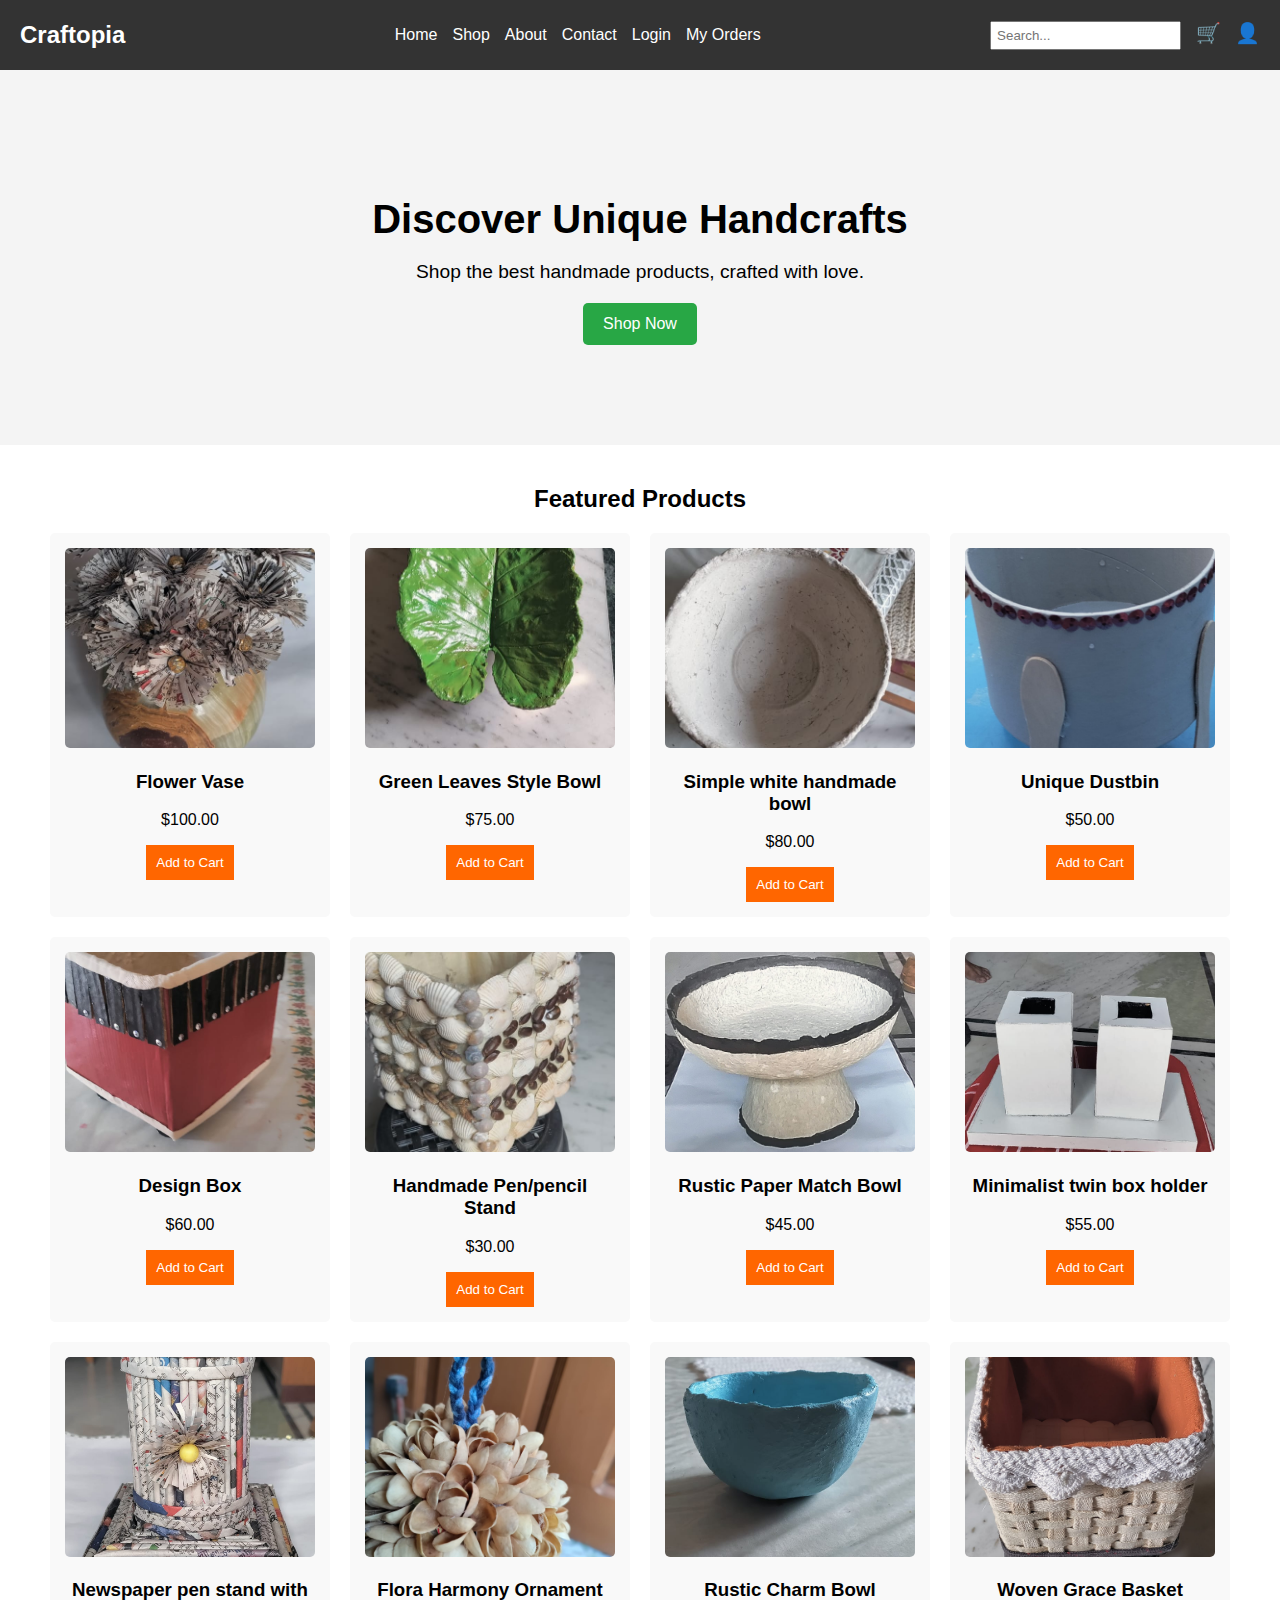
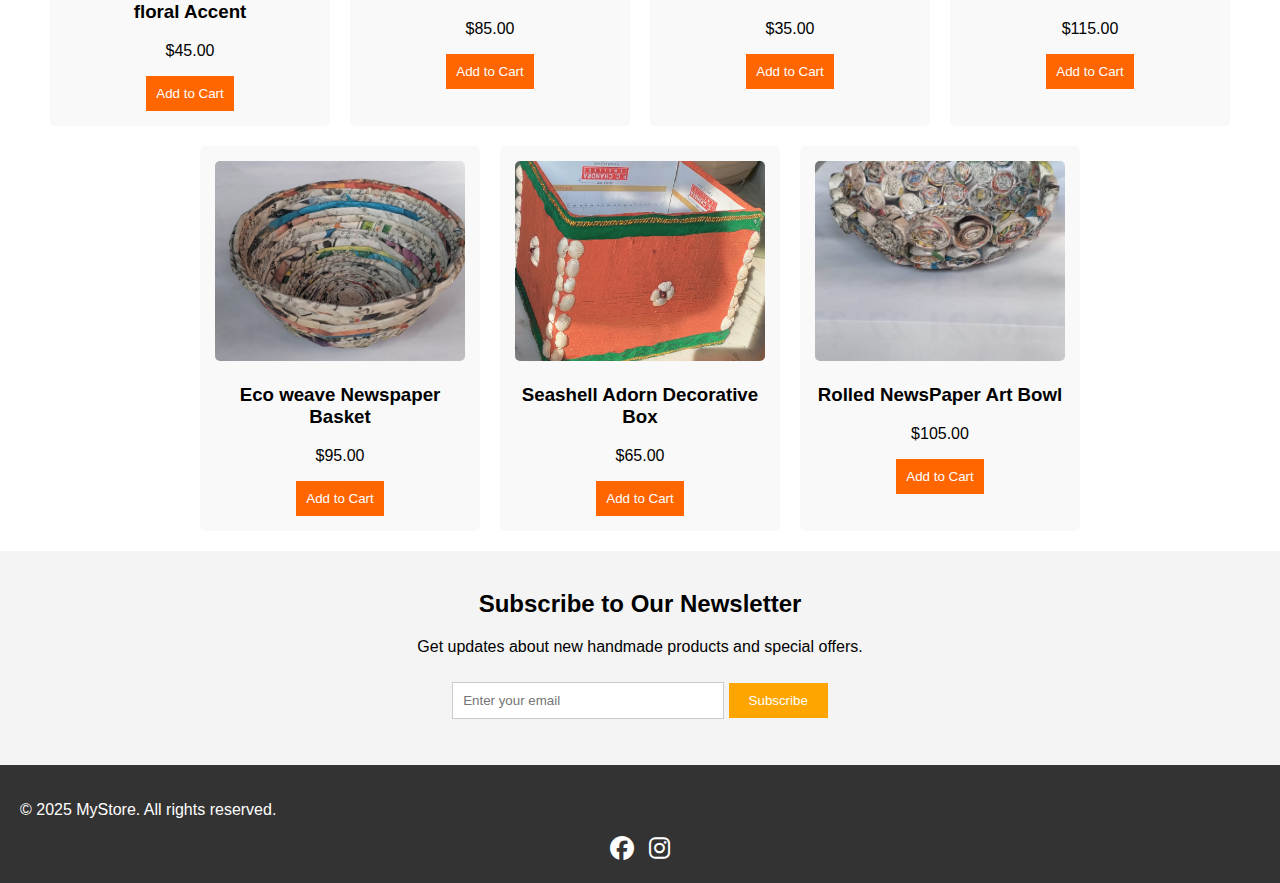
<file: index.html>
<!DOCTYPE html>
<html lang="en">
<head>
    <meta charset="UTF-8">
    <meta name="viewport" content="width=device-width, initial-scale=1.0">
    <title>My Ecommerce Store</title>
    <link rel="stylesheet" href="style.css">
    <link rel="stylesheet" href="https://cdnjs.cloudflare.com/ajax/libs/font-awesome/6.4.2/css/all.min.css">
</head>
<body>

    <!-- Navbar -->
    <header>
        <div class="logo">Craftopia</div>
        <nav>
            <ul>
                <li><a href="index.html">Home</a></li>
                <li><a href="shop.html">Shop</a></li>
                <li><a href="about.html">About</a></li>
                <li><a href="contact.html">Contact</a></li>
                <li><a href="login.html">Login</a></li>
                <li><a href="orderHistory.html">My Orders</a></li>  
               
            </ul>
        </nav>
        <div class="icons">
            <input type="text" placeholder="Search...">
            <a href="cart.html">🛒</a>

            <a href="#">👤</a>
            
        </div>
    </header>

    <!-- Hero Section -->
    <section class="hero">
        <h1>Discover Unique Handcrafts</h1>
        <p>Shop the best handmade products, crafted with love.</p>
        <button id="shopNowBtn">Shop Now</button>
    </section>

    <!-- Featured Products -->
    <section class="products">
        <h2>Featured Products</h2>
        <div class="product-grid">
            <div class="product">
                <img src="6.jpg" alt="Product 1">
                <h3>Flower Vase</h3>
                <p>$100.00</p>
                <button onclick="addToCart('Flower  Vase', 100, '6.jpg')">Add to Cart</button>
            </div>
            <div class="product">
                <img src="7.jpg" alt="Product 2">
                <h3>Green Leaves Style Bowl</h3>
                <p>$75.00</p>
                <button onclick="addToCart('Green Leaves Style Bowl', 75, '7.jpg')">Add to Cart</button>
            </div>
            <div class="product">
                <img src="5.jpg" alt="Product 3">
                <h3>Simple white handmade bowl</h3>
                <p>$80.00</p>
                <button onclick="addToCart('Simple white handmade bowl', 80, '5.jpg')">Add to Cart</button>
            </div>
            <div class="product">
                <img src="17.jpg" alt="Product 4">
                <h3>Unique Dustbin</h3>
                <p>$50.00</p>
                <button onclick="addToCart('Unique Dustbin', 50, '17.jpg')">Add to Cart</button>
            </div>
            <div class="product">
                <img src="8.jpg" alt="Product 5">
                <h3>Design Box</h3>
                <p>$60.00</p>
                <button onclick="addToCart('Design Box', 60, '8.jpg')">Add to Cart</button>
            </div>
            <div class="product">
                <img src="18.jpg" alt="Product 6">
                <h3>Handmade Pen/pencil Stand</h3>
                <p>$30.00</p>
                <button onclick="addToCart('Handmade Pen/pencil Stand', 30, '18.jpg')">Add to Cart</button>
            </div>
            <div class="product">
                <img src="4.jpg" alt="Product 7">
                <h3>Rustic Paper Match Bowl</h3>
                <p>$45.00</p>
                <button onclick="addToCart('Rustic Paper Match Bowl', 45, '4.jpg')">Add to Cart</button>
            </div>
            <div class="product">
                <img src="14.jpg" alt="Product 8">
                <h3>Minimalist twin box holder</h3>
                <p>$55.00</p>
                <button onclick="addToCart('Minimalist twin box holder', 55, '14.jpg')">Add to Cart</button>
            </div>
            <div class="product">
                <img src="20.jpg" alt="Product 9">
                <h3>Newspaper pen stand with floral Accent</h3>
                <p>$45.00</p>
                <button onclick="addToCart('Newspaper pen stand with floral Accent', 45, '20.jpg')">Add to Cart</button>
            </div>
            <div class="product">
                <img src="11.jpg" alt="Product 10">
                <h3>Flora Harmony Ornament</h3>
                <p>$85.00</p>
                <button onclick="addToCart('Flora Harmony Ornament', 85, '11.jpg')">Add to Cart</button>
            </div>
            <div class="product">
                <img src="9.jpg" alt="Product 11">
                <h3>Rustic Charm Bowl</h3>
                <p>$35.00</p>
                <button onclick="addToCart('Rustic Charm Bowl', 35, '9.jpg')">Add to Cart</button>
            </div>
            <div class="product">
                <img src="12.jpg" alt="Product 12">
                <h3>Woven Grace Basket</h3>
                <p>$115.00</p>
                <button onclick="addToCart('Woven Grace Basket', 115, '12.jpg')">Add to Cart</button>
            </div>
            <div class="product">
                <img src="3.jpg" alt="Product 13">
                <h3>Eco weave Newspaper Basket</h3>
                <p>$95.00</p>
                <button onclick="addToCart('Eco weave Newspaper Basket', 95, '3.jpg')">Add to Cart</button>
            </div>
            <div class="product">
                <img src="13.jpg" alt="Product 14">
                <h3>Seashell Adorn Decorative Box</h3>
                <p>$65.00</p>
                <button onclick="addToCart('Seashell Adorn Decorative Box', 65, '13.jpg')">Add to Cart</button>
            </div>
            <div class="product">
                <img src="16.jpg" alt="Product 15">
                <h3>Rolled NewsPaper Art Bowl</h3>
                <p>$105.00</p>
                <button onclick="addToCart('Rolled NewsPaper Art Bowl', 105, '16.jpg')">Add to Cart</button>
            </div>
        </div>
    </section>
    <section class="newsletter">
        <h2>Subscribe to Our Newsletter</h2>
        <p>Get updates about new handmade products and special offers.</p>
        <form id="newsletterForm">
            <input type="email" id="emailInput" placeholder="Enter your email" required>
            <button type="submit">Subscribe</button>
        </form>
        <p id="message"></p>
    </section>

    <!-- Footer -->
    <footer>
        <p>© 2025 MyStore. All rights reserved.</p>
        <div class="social-links">
            <a href="https://www.facebook.com/share/16KoaYuewS/"><i class="fa-brands fa-facebook"></i></a>
            <a href="https://www.instagram.com/craftopia_1534?igsh=MWppeWh1eHVlMzZzbw=="><i class="fa-brands fa-instagram"></i></a>
            
        </div>
    </footer>

    <script src="script.js"></script>
</body>
</html>
</file>
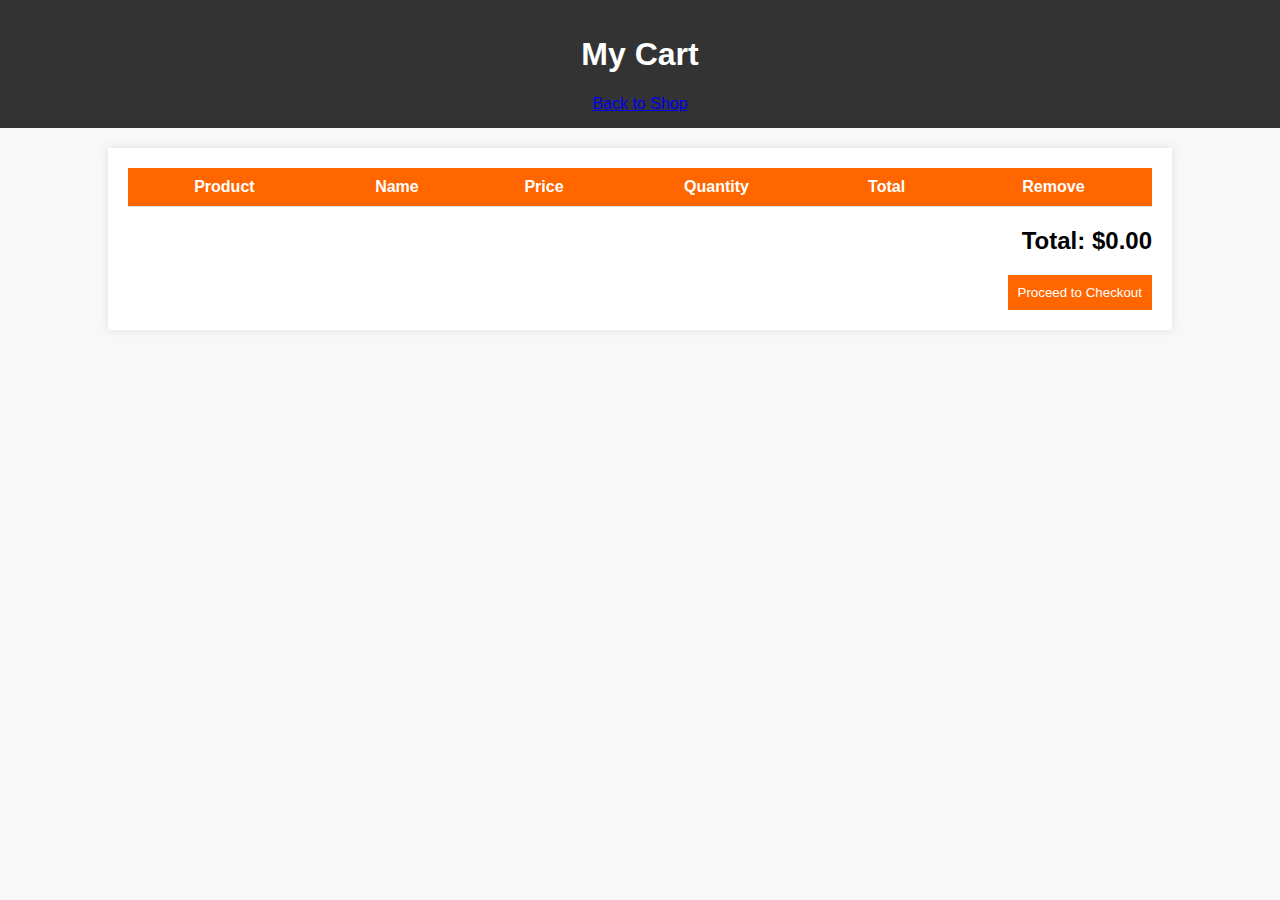
<file: Cart.html>
<!DOCTYPE html>
<html lang="en">
<head>
    <meta charset="UTF-8">
    <meta name="viewport" content="width=device-width, initial-scale=1.0">
    <title>Shopping Cart</title>
    <link rel="stylesheet" href="cart.css"> <!-- CSS file -->
</head>
<body>
    <header>
        <h1>My Cart</h1>
        <a href="index.html">Back to Shop</a>

        
    </header>

    <section class="cart-container">
        <table>
            <thead>
                <tr>
                    <th>Product</th>
                    <th>Name</th>
                    <th>Price</th>
                    <th>Quantity</th>
                    <th>Total</th>
                    <th>Remove</th>
                </tr>
            </thead>
            <tbody id="cart-items">
                <!-- JavaScript se dynamic items add honge -->
            </tbody>
        </table>

        <div class="cart-summary">
            <h2>Total: $<span id="cart-total">0.00</span></h2>
           
                <a href="checkout.html">
                    <button id="checkout-btn" class="checkout-button">Proceed to Checkout</button>
                </a>
            
            
        </div>
    </section>

    <script src="cart.js"></script> <!-- JavaScript file -->
</body>
</html>
</file>
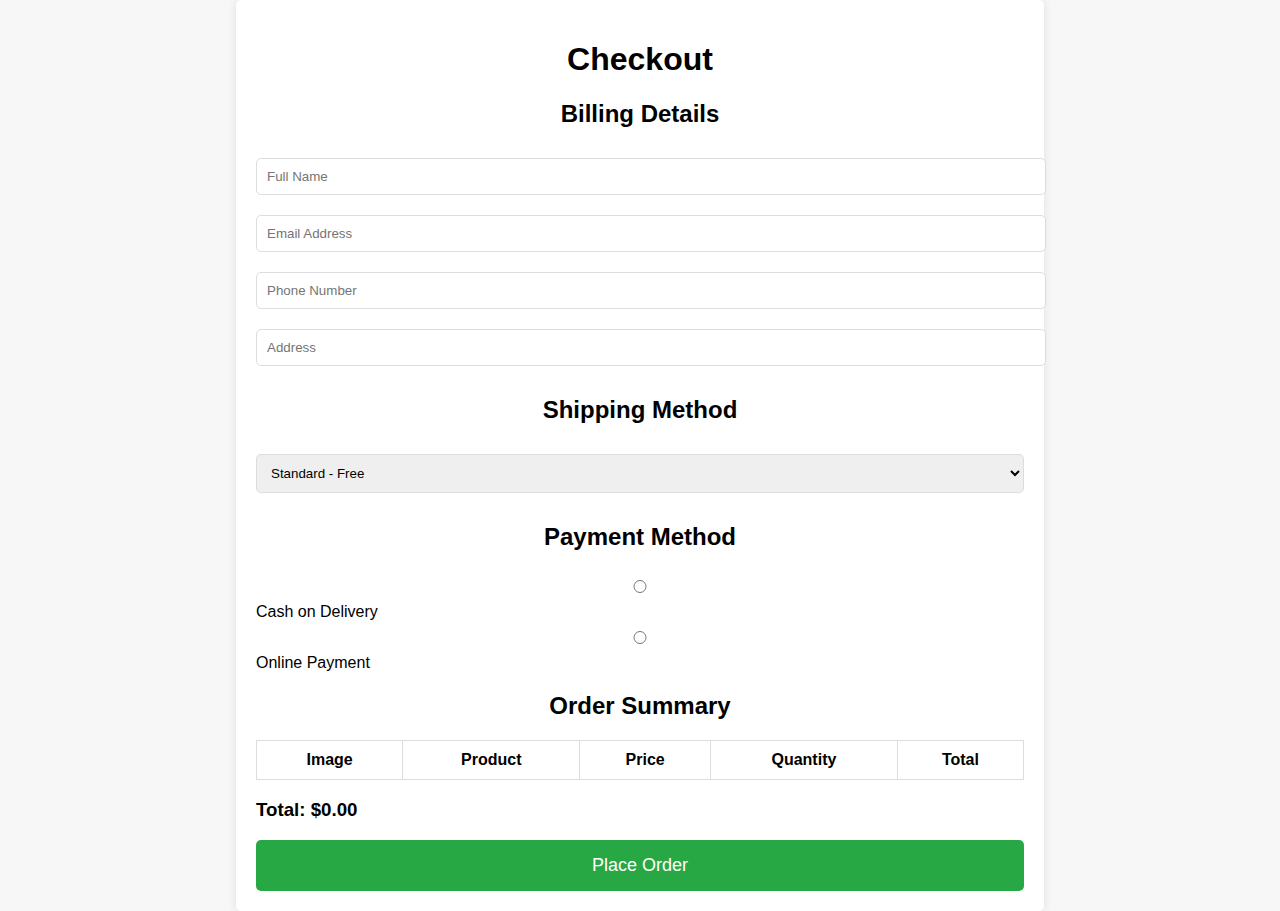
<file: checkout.html>
<!DOCTYPE html>
<html lang="en">
<head>
    <meta charset="UTF-8">
    <meta name="viewport" content="width=device-width, initial-scale=1.0">
    <title>Checkout - Hand Made Store</title>
    <link rel="stylesheet" href="checkout.css">
</head>
<body>

    <div class="checkout-container">
        <h1>Checkout</h1>

        <!-- ✅ Billing Details Form -->
        <div class="billing-details">
            <h2>Billing Details</h2>
            <input type="text" id="fullName" placeholder="Full Name" required>
            <input type="email" id="email" placeholder="Email Address" required>
            <input type="tel" id="phone" placeholder="Phone Number" required>
            <input type="text" id="address" placeholder="Address" required>
        </div>

        <!-- ✅ Shipping Method -->
        <div class="shipping-method">
            <h2>Shipping Method</h2>
            <select id="shippingMethod">
                <option value="standard">Standard - Free</option>
                <option value="express">Express - $5.00</option>
            </select>
        </div>

        <!-- ✅ Payment Method -->
        <div class="payment-method">
            <h2>Payment Method</h2>
            <label>
                <input type="radio" name="payment" value="cod" required> Cash on Delivery
            </label>
            <label>
                <input type="radio" name="payment" value="online"> Online Payment
            </label>
        </div>

        <!-- ✅ Order Summary -->
        <div class="order-summary">
            <h2>Order Summary</h2>
            <table>
                <thead>
                    <tr>
                        <th>Image</th>
                        <th>Product</th>
                        <th>Price</th>
                        <th>Quantity</th>
                        <th>Total</th>
                    </tr>
                </thead>
                <tbody id="order-summary-items">
                    <!-- Order Items will be inserted here by JS -->
                </tbody>
            </table>
            <h3>Total: <span id="order-total">$0.00</span></h3>
        </div>

        <!-- ✅ Place Order Button -->
        <button id="placeOrderBtn">Place Order</button>
    </div>

    <script src="checkout.js"></script>
</body>
</html>
</file>
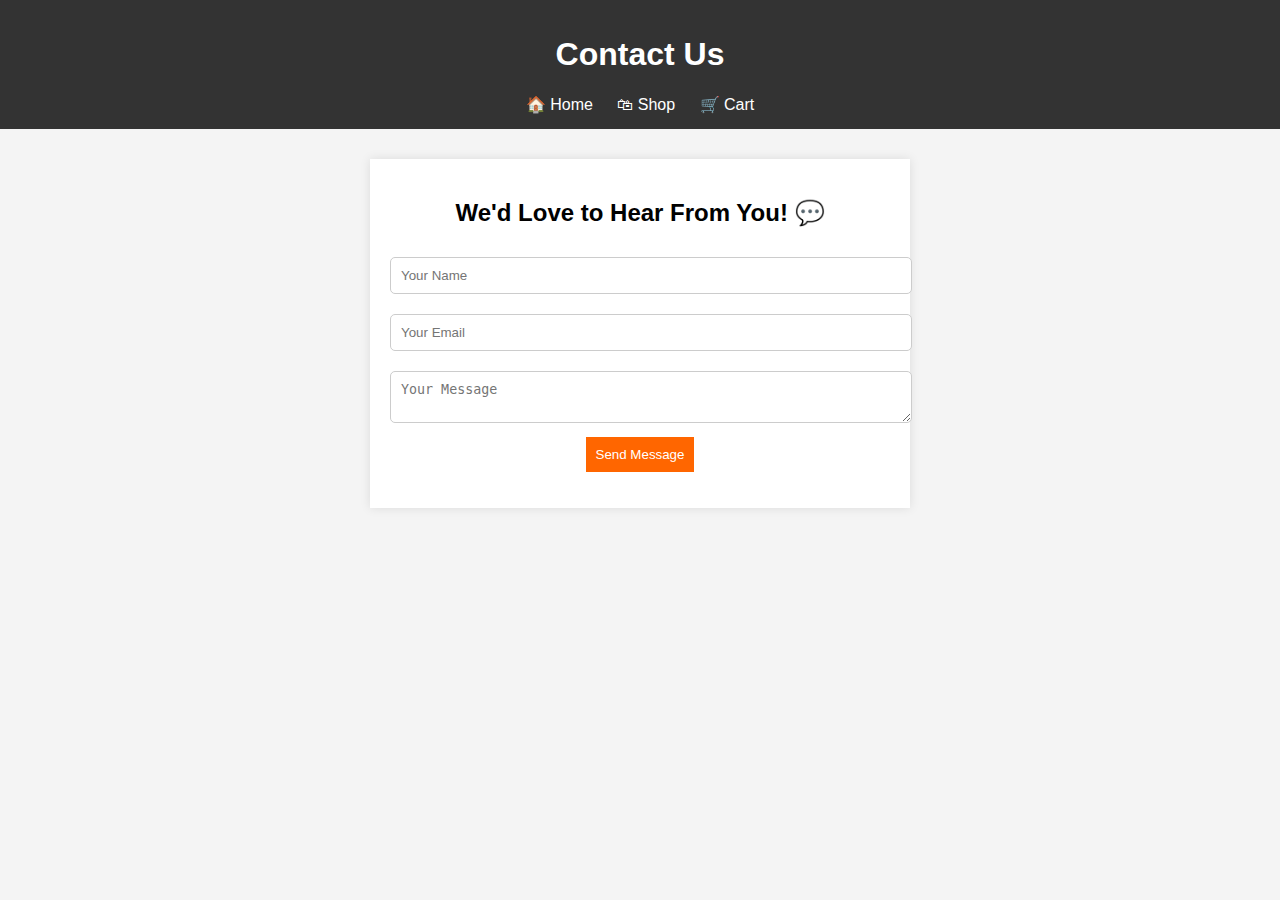
<file: contact.html>
<!DOCTYPE html>
<html lang="en">
<head>
    <meta charset="UTF-8">
    <meta name="viewport" content="width=device-width, initial-scale=1.0">
    <title>Contact Us - Handmade Store</title>
    <link rel="stylesheet" href="contact.css"> <!-- CSS File -->
</head>
<body>

    <header>
        <h1>Contact Us</h1>
        <nav>
            <a href="index.html">🏠 Home</a>
            <a href="shop.html">🛍 Shop</a>
            <a href="cart.html">🛒 Cart</a>
        </nav>
    </header>

    <section class="contact-container">
        <h2>We'd Love to Hear From You! 💬</h2>

        <form id="contactForm">
            <input type="text" id="name" placeholder="Your Name" required>
            <input type="email" id="email" placeholder="Your Email" required>
            <textarea id="message" placeholder="Your Message" required></textarea>
            <button type="submit">Send Message</button>
        </form>

        <p id="responseMessage"></p>
    </section>

    <script src="contact.js"></script> <!-- JavaScript File -->
</body>
</html>
</file>
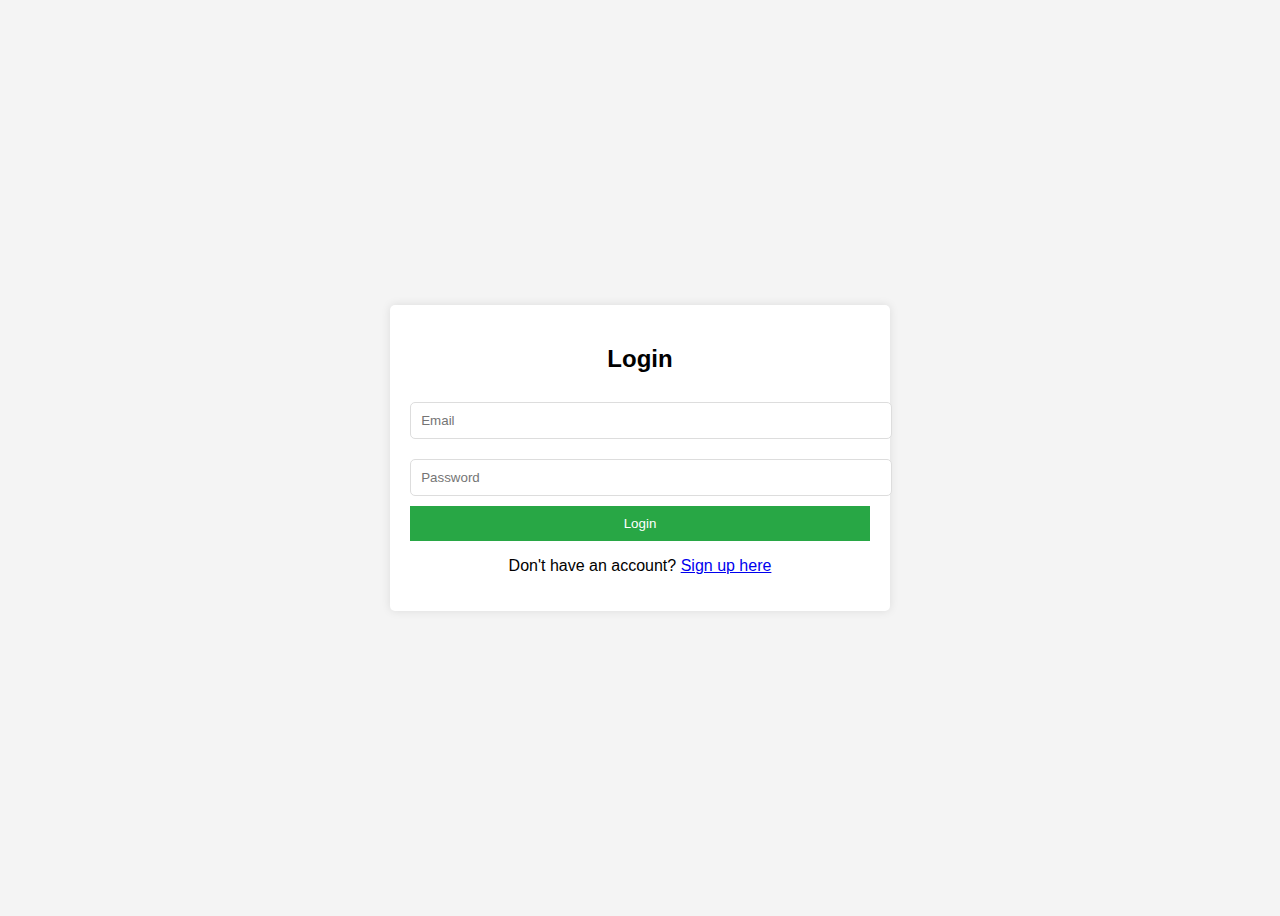
<file: login.html>
<!DOCTYPE html>
<html lang="en">
<head>
    <meta charset="UTF-8">
    <meta name="viewport" content="width=device-width, initial-scale=1.0">
    <title>Login</title>
    <link rel="stylesheet" href="auth.css">
</head>
<body>

    <div class="auth-container">
        <h2>Login</h2>
        <form id="loginForm">
            <input type="email" id="email" placeholder="Email" required>
            <input type="password" id="password" placeholder="Password" required>
            <button type="submit">Login</button>
        </form>
        <p>Don't have an account? <a href="signup.html">Sign up here</a></p>
    </div>

    <script src="auth.js"></script>
</body>
</html>
</file>
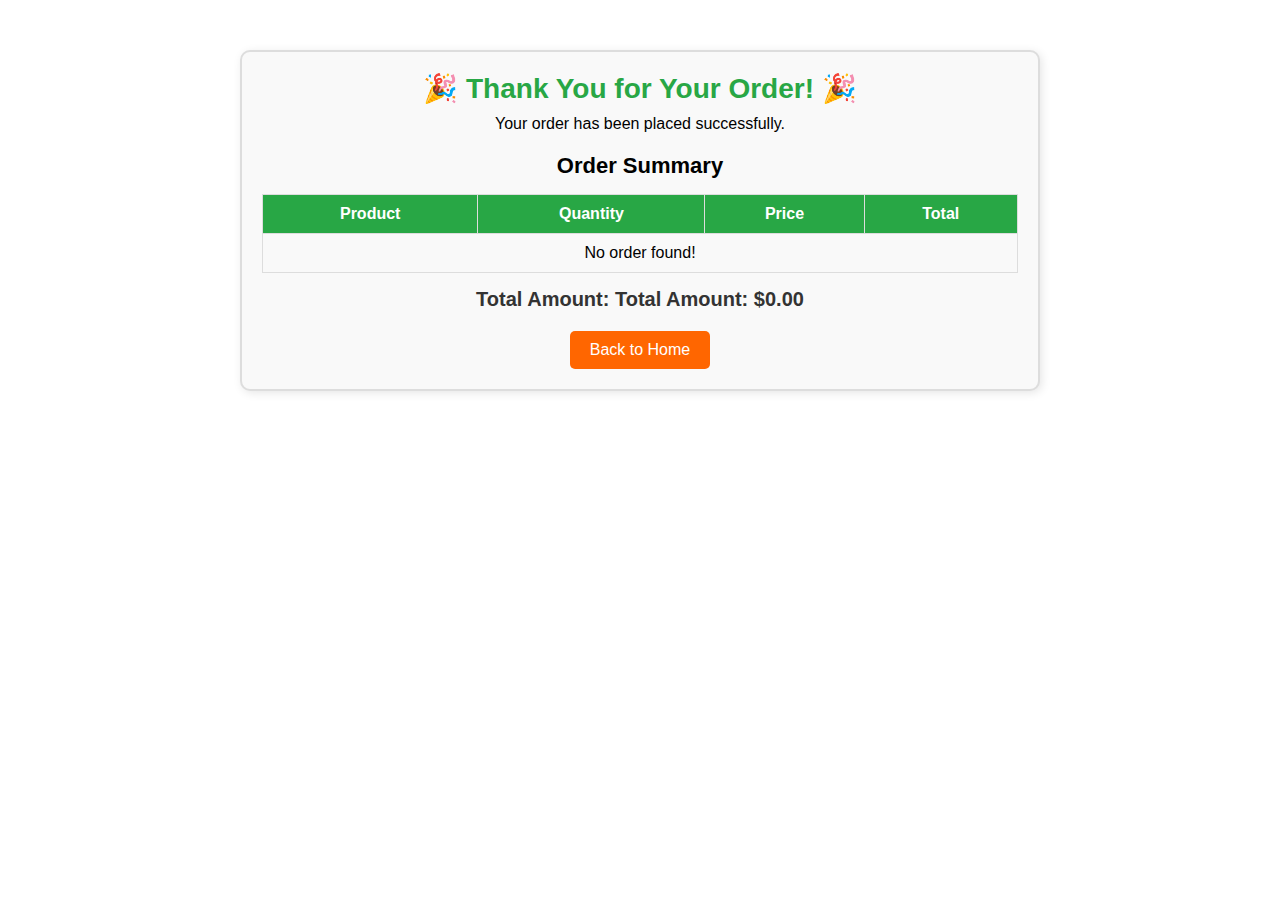
<file: orderConfirmation.html>
<!DOCTYPE html>
<html lang="en">
<head>
    <meta charset="UTF-8">
    <meta name="viewport" content="width=device-width, initial-scale=1.0">
    <title>Order Confirmation</title>
    <link rel="stylesheet" href="orderConfirmation.css">
</head>
<body>

    <div class="confirmation-container">
        <h1>🎉 Thank You for Your Order! 🎉</h1>
        <p>Your order has been placed successfully.</p>

        <h2>Order Summary</h2>
        <table>
            <thead>
                <tr>
                    <th>Product</th>
                    <th>Quantity</th>
                    <th>Price</th>
                    <th>Total</th>
                </tr>
            </thead>
            <tbody id="orderSummary">
                <!-- Order Items will be inserted here by JS -->
            </tbody>
        </table>

        <h3>Total Amount: <span id="totalPrice">$0.00</span></h3>

        <div id="customerDetails"></div>
        
        <a href="index.html" class="home-btn">Back to Home</a>
    </div>

    <script src="orderConfirmation.js"></script>
</body>
</html>
</file>
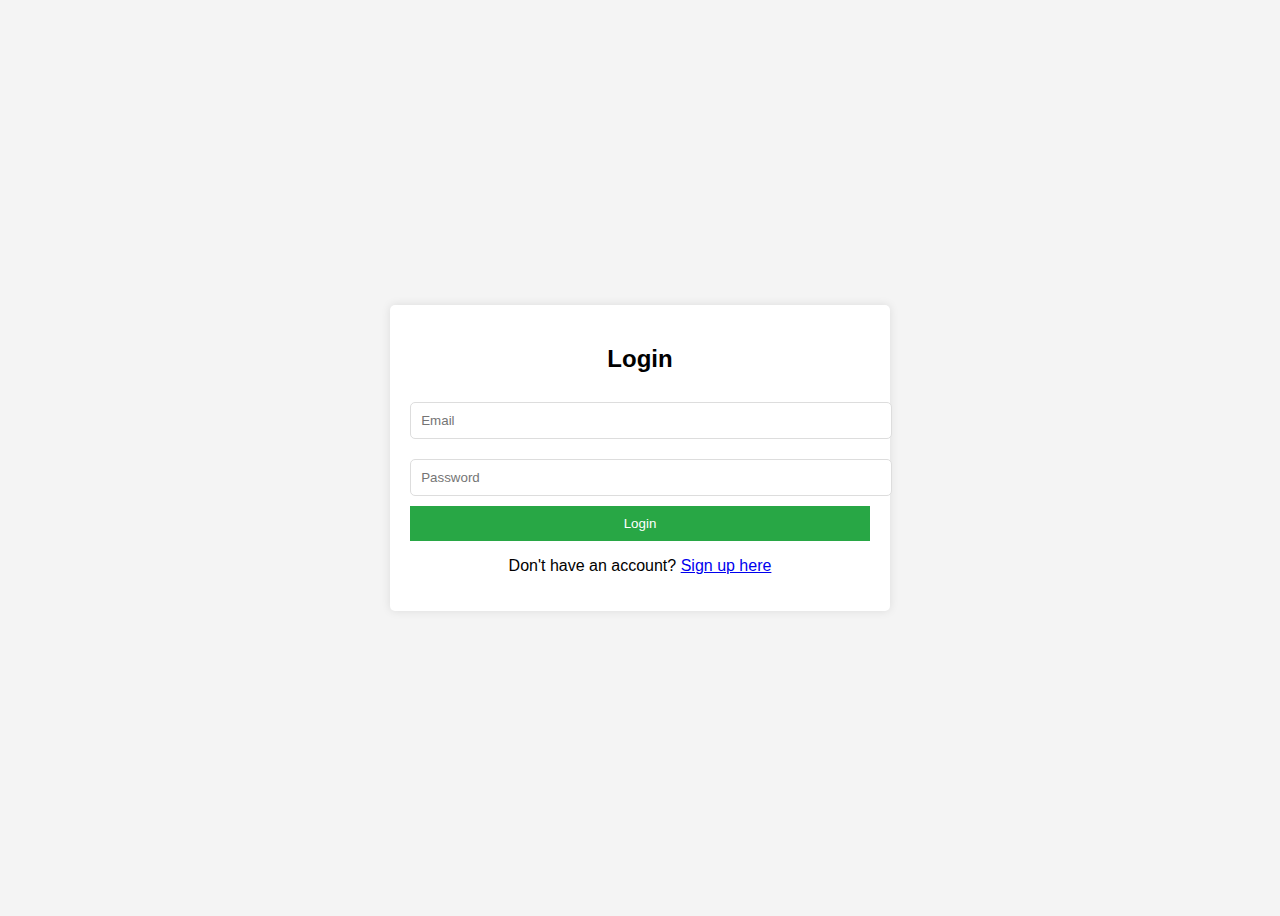
<file: orderHistory.html>
<!DOCTYPE html>
<html lang="en">
<head>
    <meta charset="UTF-8">
    <meta name="viewport" content="width=device-width, initial-scale=1.0">
    <title>My Orders</title>
    <link rel="stylesheet" href="orderHistory.css">
</head>
<body>

    <header>
        <h1>My Orders</h1>
        <a href="index.html">🏠 Home</a>
        <a href="shop.html">🛍️ Shop</a>
        <a href="cart.html">🛒 Cart</a>
    </header>

    <section class="order-history-container">
        <h2>Past Orders</h2>
        <table>
            <thead>
                <tr>
                    <th>Order ID</th>
                    <th>Customer Name</th>
                    <th>Payment Method</th>
                    <th>Status</th>
                    <th>Date</th>
                </tr>
            </thead>
            <tbody id="order-list">
                <!-- Orders dynamically insert honge -->
            </tbody>
        </table>
    </section>

    <script src="orderHistory.js"></script>
</body>
</html>
</file>
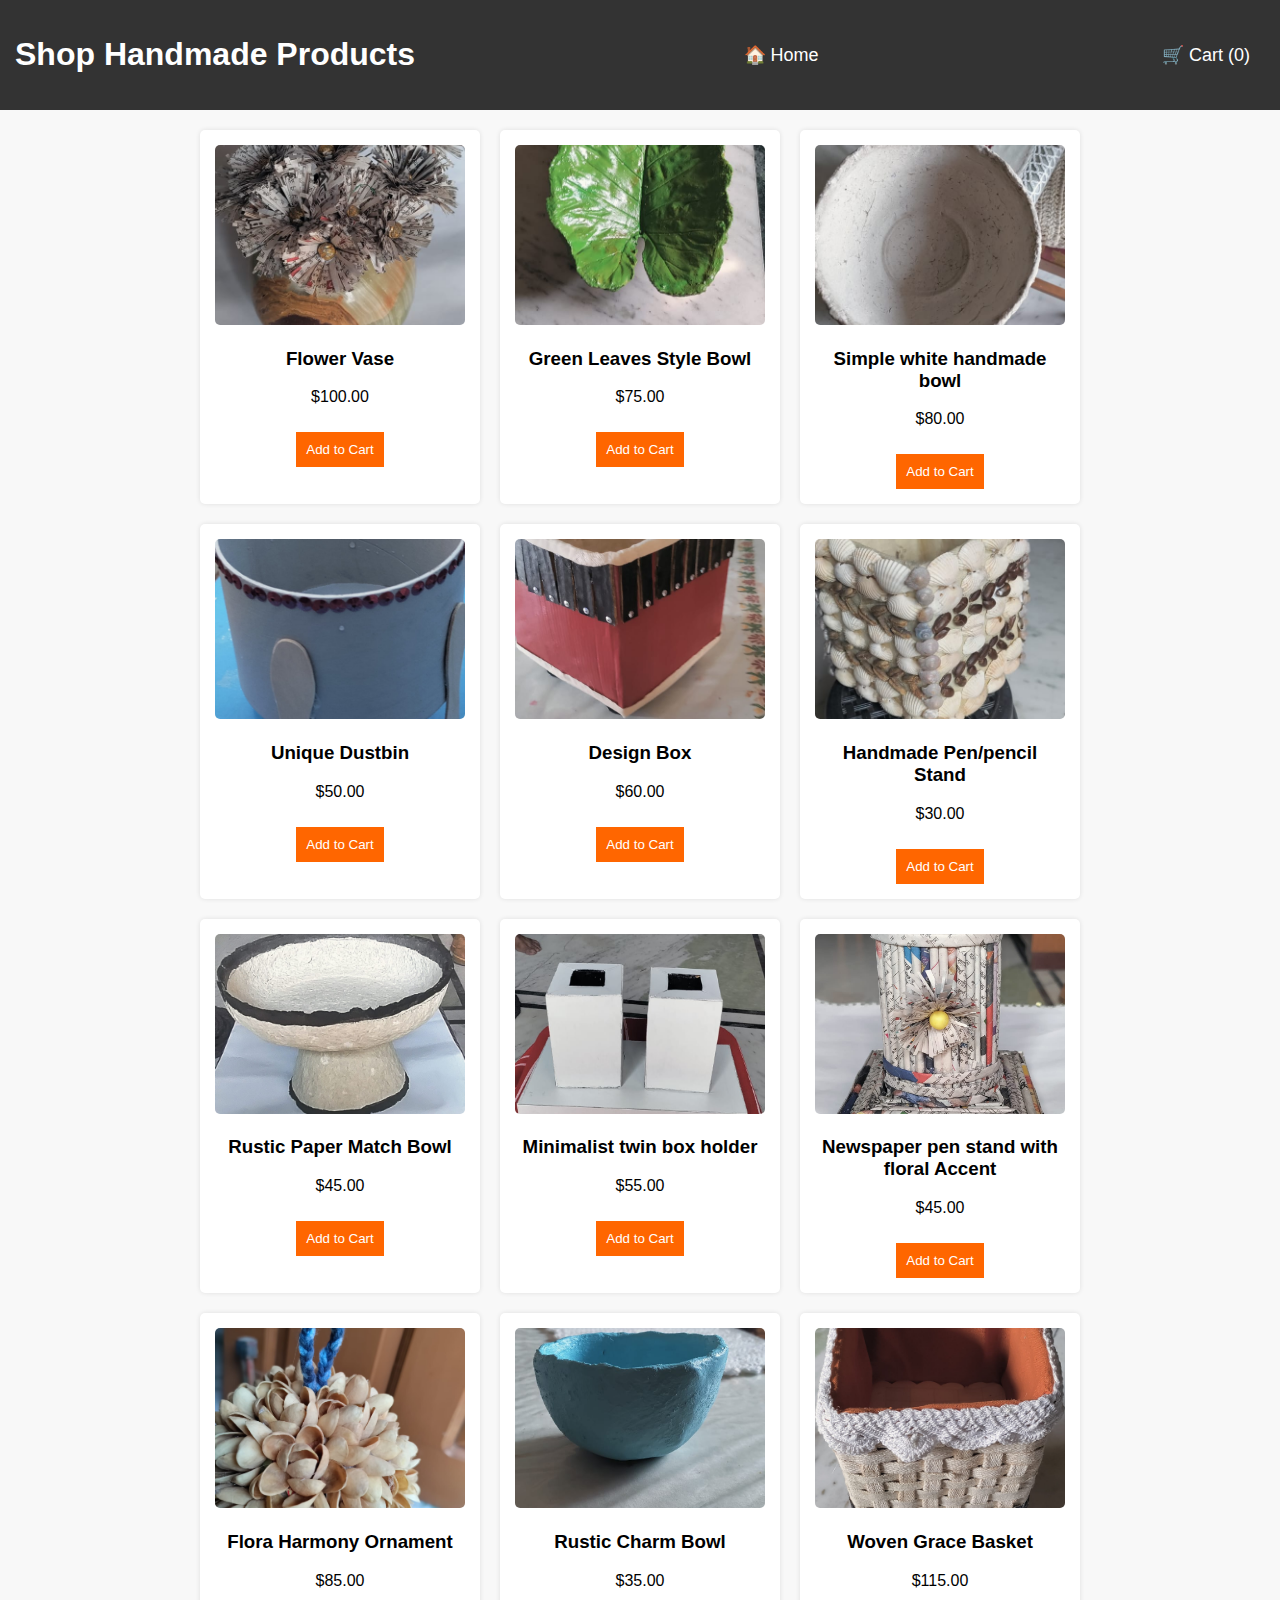
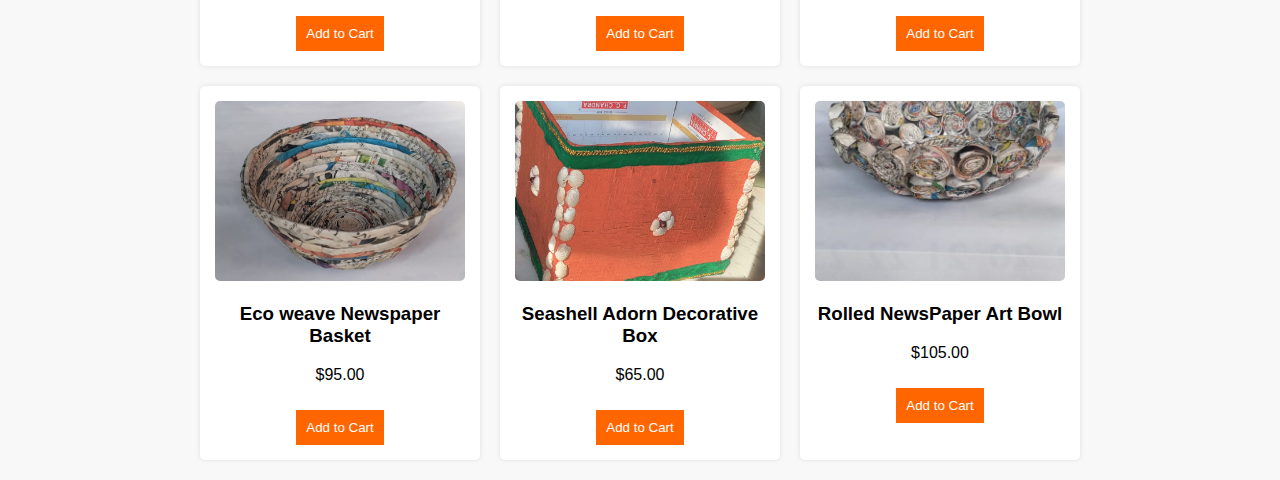
<file: shop.html>
<!DOCTYPE html>
<html lang="en">
<head>
    <meta charset="UTF-8">
    <meta name="viewport" content="width=device-width, initial-scale=1.0">
    <title>Shop - Handmade Store</title>
    <link rel="stylesheet" href="shop.css"> <!-- Link to CSS -->
</head>
<body>

    <header>
        <h1>Shop Handmade Products</h1>
        <a href="index.html">🏠 Home</a>
        <a href="cart.html">🛒 Cart (<span id="cart-count">0</span>)</a> <!-- ✅ Cart count added -->
    </header>

    <section class="product-container">
        <div class="product">
            <img src="6.jpg" alt="Product 1">
            <h3>Flower Vase</h3>
            <p>$100.00</p>
            <button onclick="addToCart('Flower Vase', 100, '6.jpg')">Add to Cart</button>
        </div>
        <div class="product">
            <img src="7.jpg" alt="Product 2">
            <h3>Green Leaves Style Bowl</h3>
            <p>$75.00</p>
            <button onclick="addToCart('Green Leaves Style Bowl', 75, '7.jpg')">Add to Cart</button>
        </div>
        <div class="product">
            <img src="5.jpg" alt="Product 3">
            <h3>Simple white handmade bowl</h3>
            <p>$80.00</p>
            <button onclick="addToCart('Simple white handmade bowl', 80, '5.jpg')">Add to Cart</button>
        </div>
        <div class="product">
            <img src="17.jpg" alt="Product 4">
            <h3>Unique Dustbin</h3>
            <p>$50.00</p>
            <button onclick="addToCart('Unique Dustbin', 50, '17.jpg')">Add to Cart</button>
        </div>
        <div class="product">
            <img src="8.jpg" alt="Product 5">
            <h3>Design Box</h3>
            <p>$60.00</p>
            <button onclick="addToCart('Design Box', 60, '8.jpg')">Add to Cart</button>
        </div>
        <div class="product">
            <img src="18.jpg" alt="Product 6">
            <h3>Handmade Pen/pencil Stand</h3>
            <p>$30.00</p>
            <button onclick="addToCart('Handmade Pen/pencil Stand', 30, '18.jpg')">Add to Cart</button>
        </div>
        <div class="product">
            <img src="4.jpg" alt="Product 7">
            <h3>Rustic Paper Match Bowl</h3>
            <p>$45.00</p>
            <button onclick="addToCart('Rustic Paper Match Bowl', 45, '4.jpg')">Add to Cart</button>
        </div>
        <div class="product">
            <img src="14.jpg" alt="Product 8">
            <h3>Minimalist twin box holder</h3>
            <p>$55.00</p>
            <button onclick="addToCart('Minimalist twin box holder', 55, '14.jpg')">Add to Cart</button>
        </div>
        <div class="product">
            <img src="20.jpg" alt="Product 9">
            <h3>Newspaper pen stand with floral Accent</h3>
            <p>$45.00</p>
            <button onclick="addToCart('Newspaper pen stand with floral Accent', 45, '20.jpg')">Add to Cart</button>
        </div>
        <div class="product">
            <img src="11.jpg" alt="Product 10">
            <h3>Flora Harmony Ornament</h3>
            <p>$85.00</p>
            <button onclick="addToCart('Flora Harmony Ornament', 85, '11.jpg')">Add to Cart</button>
        </div>
        <div class="product">
            <img src="9.jpg" alt="Product 11">
            <h3>Rustic Charm Bowl</h3>
            <p>$35.00</p>
            <button onclick="addToCart('Rustic Charm Bowl', 35, '9.jpg')">Add to Cart</button>
        </div>
        <div class="product">
            <img src="12.jpg" alt="Product 12">
            <h3>Woven Grace Basket</h3>
            <p>$115.00</p>
            <button onclick="addToCart('Woven Grace Basket', 115, '12.jpg')">Add to Cart</button>
        </div>
        <div class="product">
            <img src="3.jpg" alt="Product 13">
            <h3>Eco weave Newspaper Basket</h3>
            <p>$95.00</p>
            <button onclick="addToCart('Eco weave Newspaper Basket', 95, '3.jpg')">Add to Cart</button>
        </div>
        <div class="product">
            <img src="13.jpg" alt="Product 14">
            <h3>Seashell Adorn Decorative Box</h3>
            <p>$65.00</p>
            <button onclick="addToCart('Seashell Adorn Decorative Box', 65, '13.jpg')">Add to Cart</button>
        </div>
        <div class="product">
            <img src="16.jpg" alt="Product 15">
            <h3>Rolled NewsPaper Art Bowl</h3>
            <p>$105.00</p>
            <button onclick="addToCart('Rolled NewsPaper Art Bowl', 105, '16.jpg')">Add to Cart</button>
        </div>
    </section>

    <script src="shop.js"></script> <!-- ✅ Link to JS -->
</body>
</html>
</file>
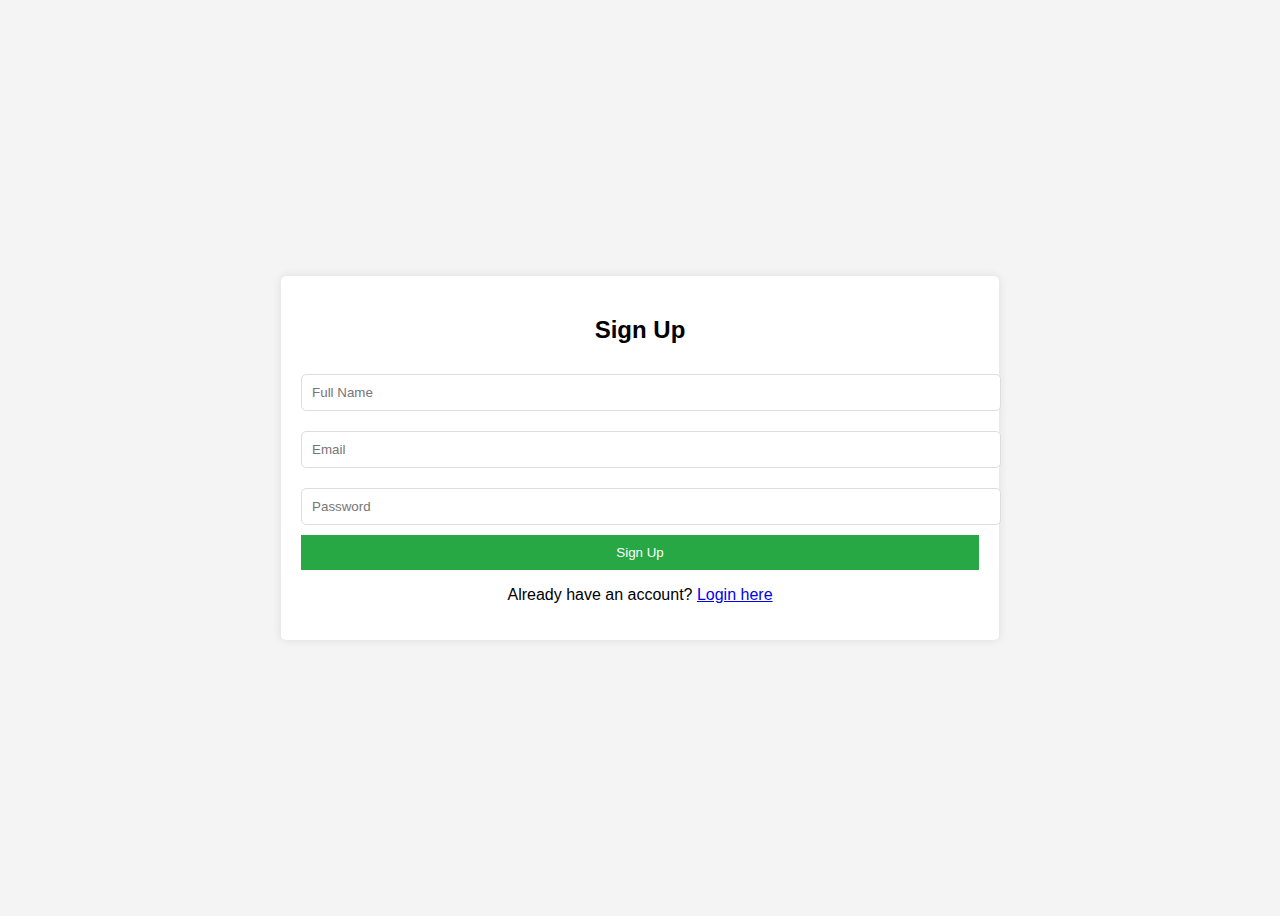
<file: signup.html>
<!DOCTYPE html>
<html lang="en">
<head>
    <meta charset="UTF-8">
    <meta name="viewport" content="width=device-width, initial-scale=1.0">
    <title>Sign Up</title>
    <link rel="stylesheet" href="auth.css">
</head>
<body>

    <div class="auth-container">
        <h2>Sign Up</h2>
        <form id="signupForm">
            <input type="text" id="fullname" placeholder="Full Name" required>
            <input type="email" id="email" placeholder="Email" required>
            <input type="password" id="password" placeholder="Password" required>
            <button type="submit">Sign Up</button>
        </form>
        <p>Already have an account? <a href="login.html">Login here</a></p>
    </div>

    <script src="auth.js"></script>
</body>
</html>
</file>
<file: style.css>
/* Global Styles */
body {
    font-family: Arial, sans-serif;
    margin: 0;
    padding: 0;
    box-sizing: border-box;
}

/* Navbar */
header {
    display: flex;
    justify-content: space-between;
    align-items: center;
    padding: 10px 20px;
    background: #333;
    color: white;
}

header .logo {
    font-size: 24px;
    font-weight: bold;
}

nav ul {
    list-style: none;
    display: flex;
    gap: 15px;
}

nav ul li a {
    color: white;
    text-decoration: none;
}

.icons input {
    padding: 5px;
}

.icons a {
    color: white;
    margin-left: 10px;
    text-decoration: none;
    font-size: 20px;
}

/* Hero Section */
/* Hero Section Without Image */
.hero {
    text-align: center;
    background: #f4f4f4;  /* Light gray background */
    padding: 100px 20px;
    color: black;
}

.hero h1 {
    font-size: 2.5rem;
    font-weight: bold;
    margin-bottom: 10px;
}

.hero p {
    font-size: 1.2rem;
    margin-bottom: 20px;
}

.hero button {
    padding: 10px 20px;
    background: #ff6600;
    color: white;
    border: none;
    cursor: pointer;
    font-size: 1rem;
    border-radius: 5px;
}

/* Product Grid */
.products {
    text-align: center;
    padding: 20px;
}

.product-grid {
    display: flex;
    justify-content: center;
    gap: 20px;
    flex-wrap: wrap;
}

.product {
    background: #f9f9f9;
    padding: 15px;
    border-radius: 5px;
    width: 250px;
}

/* Fix Product Image Size */
.product img {
    width: 100%;  /* Image container ke full width tak rahe */
    height: 200px; /* Fixed height taaki sab same dikhein */
    object-fit: cover; /* Image ko crop kare bina adjust kare */
    border-radius: 5px; /* Image ke corners thoda smooth karne ke liye */
}

.product button {
    padding: 10px;
    background: #ff6600;
    color: white;
    border: none;
    cursor: pointer;
}
.newsletter {
    text-align: center;
    padding: 20px;
    background: #f4f4f4;
}

.newsletter input {
    padding: 10px;
    width: 250px;
    margin: 10px 0;
    border: 1px solid #ccc;
}

.newsletter button {
    padding: 10px 20px;
    background: orange;
    border: none;
    color: white;
    cursor: pointer;
}

.newsletter button:hover {
    background: darkorange;
}

/* Footer */
footer {
    background: #333;
    color: white;
    padding: 20px;
}
/* Social Media Icons */
.social-links {
    display: flex;
    justify-content: center;
    gap: 15px;
    margin-top: 10px;
}

.social-links a {
    font-size: 24px;
    color: white;
    text-decoration: none;
}

.social-links a:hover {
    color: orange;
}

#shopNowBtn {
    background-color: #28a745;
    color: white;
    padding: 12px 20px;
    border: none;
    cursor: pointer;
    font-size: 16px;
    border-radius: 5px;
}

#shopNowBtn:hover {
    background-color: #218838;
}
</file>
<file: cart.css>
body {
    font-family: Arial, sans-serif;
    margin: 0;
    padding: 0;
    background-color: #f8f8f8;
}

header {
    background: #333;
    color: white;
    padding: 15px;
    text-align: center;
}

.cart-container {
    width: 80%;
    margin: auto;
    background: white;
    padding: 20px;
    box-shadow: 0px 0px 10px rgba(0,0,0,0.1);
    margin-top: 20px;
}

table {
    width: 100%;
    border-collapse: collapse;
}

th, td {
    padding: 10px;
    text-align: center;
    border-bottom: 1px solid #ddd;
}

th {
    background: #ff6600;
    color: white;
}

.cart-summary {
    text-align: right;
    margin-top: 20px;
}

button {
    background: #ff6600;
    color: white;
    padding: 10px;
    border: none;
    cursor: pointer;
}

button:hover {
    background: #e65c00;
}
</file>
<file: checkout.css>
body {
    font-family: Arial, sans-serif;
    margin: 0;
    padding: 0;
    background-color: #f7f7f7;
}

.checkout-container {
    width: 60%;
    margin: auto;
    background: white;
    padding: 20px;
    border-radius: 5px;
    box-shadow: 0px 0px 10px rgba(0, 0, 0, 0.1);
}

h1, h2 {
    text-align: center;
}

.billing-details input, .shipping-method select, .payment-method input {
    width: 100%;
    padding: 10px;
    margin: 10px 0;
    border: 1px solid #ddd;
    border-radius: 5px;
}

.order-summary table {
    width: 100%;
    border-collapse: collapse;
}

.order-summary th, .order-summary td {
    padding: 10px;
    border: 1px solid #ddd;
    text-align: center;
}

#placeOrderBtn {
    width: 100%;
    padding: 15px;
    border: none;
    background-color: #28a745;
    color: white;
    font-size: 18px;
    cursor: pointer;
    border-radius: 5px;
}

#placeOrderBtn:hover {
    background-color: #218838;
}

/* Responsive Design */
@media screen and (max-width: 768px) {
    .checkout-container {
        width: 90%;
    }
}
</file>
<file: contact.css>
body {
    font-family: Arial, sans-serif;
    margin: 0;
    padding: 0;
    background-color: #f4f4f4;
    text-align: center;
}

header {
    background: #333;
    color: white;
    padding: 15px;
}

header nav a {
    color: white;
    margin: 0 10px;
    text-decoration: none;
}

.contact-container {
    max-width: 500px;
    margin: 30px auto;
    background: white;
    padding: 20px;
    box-shadow: 0px 0px 10px rgba(0, 0, 0, 0.1);
}

input, textarea {
    width: 100%;
    padding: 10px;
    margin: 10px 0;
    border: 1px solid #ccc;
    border-radius: 5px;
}

button {
    background: #ff6600;
    color: white;
    padding: 10px;
    border: none;
    cursor: pointer;
}

button:hover {
    background: #e55b00;
}

#responseMessage {
    margin-top: 15px;
    font-weight: bold;
}
</file>
<file: auth.css>
body {
    font-family: Arial, sans-serif;
    display: flex;
    justify-content: center;
    align-items: center;
    height: 100vh;
    background-color: #f4f4f4;
}

.auth-container {
    background: white;
    padding: 20px;
    border-radius: 5px;
    box-shadow: 0 0 10px rgba(0, 0, 0, 0.1);
    text-align: center;
}

.auth-container input {
    width: 100%;
    padding: 10px;
    margin: 10px 0;
    border: 1px solid #ddd;
    border-radius: 5px;
}

.auth-container button {
    width: 100%;
    padding: 10px;
    background-color: #28a745;
    color: white;
    border: none;
    cursor: pointer;
}
</file>
<file: orderHistory.css>
body {
    font-family: Arial, sans-serif;
    margin: 0;
    padding: 0;
    background-color: #f8f8f8;
}

header {
    background: #333;
    color: white;
    padding: 15px;
    text-align: center;
}

header a {
    color: white;
    margin: 0 15px;
    text-decoration: none;
    font-size: 18px;
}

.order-history-container {
    width: 80%;
    margin: 20px auto;
    background: white;
    padding: 20px;
    box-shadow: 0px 0px 10px rgba(0,0,0,0.1);
}

table {
    width: 100%;
    border-collapse: collapse;
    margin-top: 10px;
}

th, td {
    padding: 10px;
    text-align: center;
    border-bottom: 1px solid #ddd;
}

th {
    background: #ff6600;
    color: white;
}

tr:hover {
    background-color: #f1f1f1;
}
</file>
<file: shop.css>
/* General Shop Page Styles */
body {
    font-family: Arial, sans-serif;
    margin: 0;
    padding: 0;
    background: #f8f8f8;
}

/* Navbar */
header {
    background: #333;
    color: white;
    padding: 15px;
    text-align: center;
    display: flex;
    justify-content: space-between;
    align-items: center;
}

header a {
    color: white;
    text-decoration: none;
    font-size: 18px;
    margin-right: 15px;
}

/* Product Grid */
.product-container {
    width: 90%;
    margin: auto;
    display: flex;
    flex-wrap: wrap;
    gap: 20px;
    justify-content: center;
    padding: 20px;
}

.product {
    background: white;
    padding: 15px;
    border-radius: 5px;
    width: 250px;
    box-shadow: 0px 0px 5px rgba(0,0,0,0.1);
    text-align: center;
}

.product img {
    width: 100%;
    height: 180px;
    object-fit: cover;
    border-radius: 5px;
}

.product button {
    padding: 10px;
    background: #ff6600;
    color: white;
    border: none;
    cursor: pointer;
    margin-top: 10px;
}

.product button:hover {
    background: #e65c00;
}
</file>
<file: orderConfirmation.css>
/* Basic Reset */
* {
    margin: 0;
    padding: 0;
    box-sizing: border-box;
    font-family: Arial, sans-serif;
}

/* Order Confirmation Container */
.confirmation-container {
    width: 80%;
    max-width: 800px;
    margin: 50px auto;
    padding: 20px;
    text-align: center;
    border: 2px solid #ddd;
    border-radius: 10px;
    box-shadow: 2px 2px 10px rgba(0, 0, 0, 0.1);
    background-color: #f9f9f9;
}

/* Heading */
h1 {
    color: #28a745;
    font-size: 28px;
    margin-bottom: 10px;
}

h2 {
    margin-top: 20px;
    font-size: 22px;
}

/* Order Summary Table */
table {
    width: 100%;
    margin-top: 15px;
    border-collapse: collapse;
}

table, th, td {
    border: 1px solid #ddd;
}

th, td {
    padding: 10px;
    text-align: center;
}

th {
    background-color: #28a745;
    color: white;
}

/* Total Price */
h3 {
    margin-top: 15px;
    font-size: 20px;
    color: #333;
}

/* Back to Home Button */
.home-btn {
    display: inline-block;
    margin-top: 20px;
    padding: 10px 20px;
    font-size: 16px;
    color: white;
    background-color: #ff6600;
    text-decoration: none;
    border-radius: 5px;
    transition: background 0.3s ease;
}

.home-btn:hover {
    background-color: #e65c00;
}
</file>
